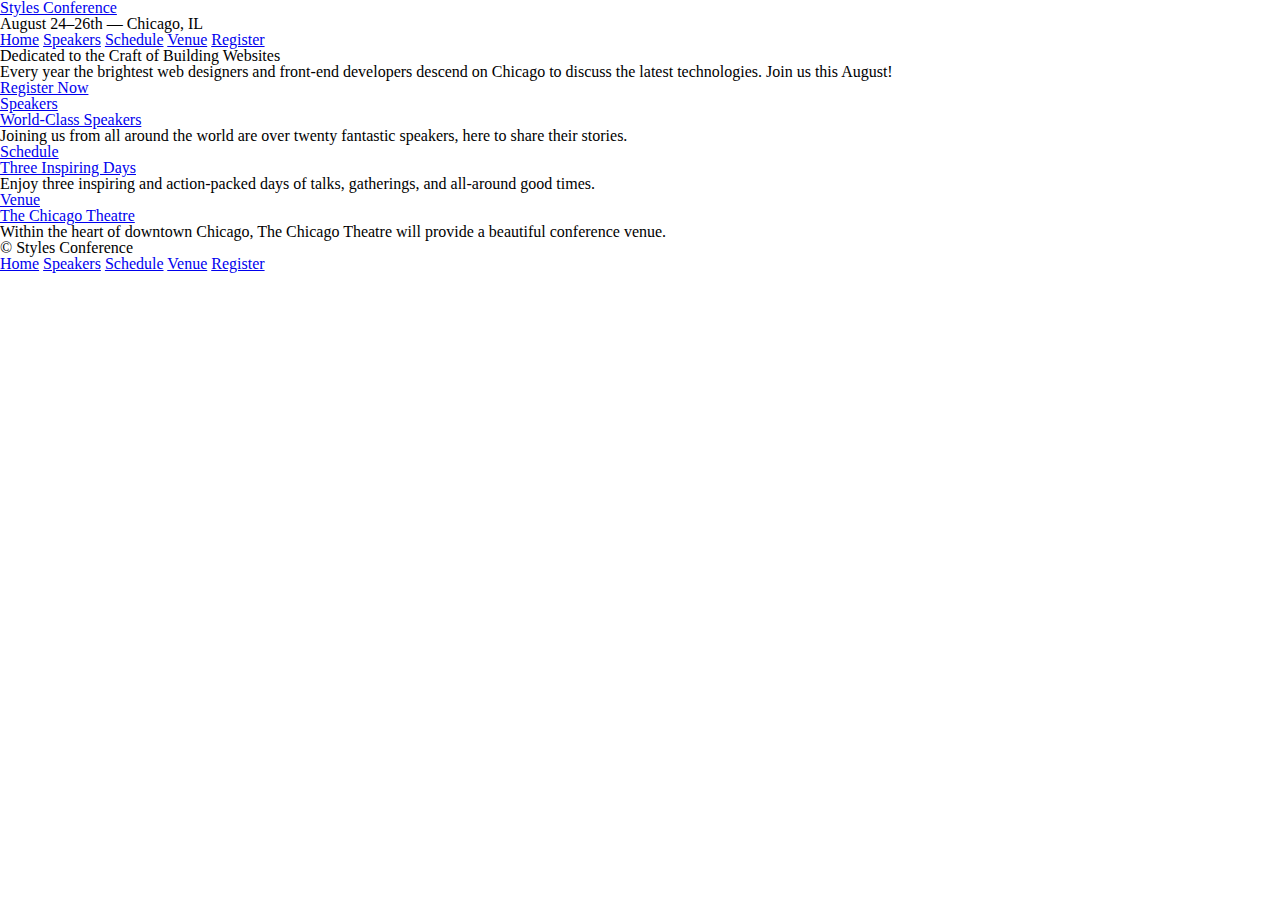
<file: ShayHoweProject/index.html>
<!DOCTYPE html>
<html lang="en">

  <head>
    <meta charset="utf-8">
    <title>Styles Conference</title>
    <link rel="stylesheet" href="assets/stylesheets/styles.css">
  </head>

  <body>

    <!-- Header -->

    <header>

      <h1>
        <a href="index.html">Styles Conference</a>
      </h1>

      <h3>August 24&ndash;26th &mdash; Chicago, IL</h3>

      <nav>
        <a href="index.html">Home</a>
        <a href="speakers.html">Speakers</a>
        <a href="schedule.html">Schedule</a>
        <a href="venue.html">Venue</a>
        <a href="register.html">Register</a>
      </nav>

    </header>

    <!-- Hero -->

    <section>

      <h2>Dedicated to the Craft of Building Websites</h2>

      <p>Every year the brightest web designers and front-end developers descend on Chicago to discuss the latest technologies. Join us this August!</p>

      <a href="register.html">Register Now</a>

    </section>

    <!-- Teasers -->

    <section>

      <section>
        <a href="speakers.html">
          <h5>Speakers</h5>
          <h3>World-Class Speakers</h3>
        </a>
        <p>Joining us from all around the world are over twenty fantastic speakers, here to share their stories.</p>
      </section>

      <section>
        <a href="schedule.html">
          <h5>Schedule</h5>
          <h3>Three Inspiring Days</h3>
        </a>
        <p>Enjoy three inspiring and action-packed days of talks, gatherings, and all-around good times.</p>
      </section>

      <section>
        <a href="venue.html">
          <h5>Venue</h5>
          <h3>The Chicago Theatre</h3>
        </a>
        <p>Within the heart of downtown Chicago, The Chicago Theatre will provide a beautiful conference venue.</p>
      </section>

    </section>

    <!-- Footer -->

    <footer>

      <small>&copy; Styles Conference</small>

      <nav>
        <a href="index.html">Home</a>
        <a href="speakers.html">Speakers</a>
        <a href="schedule.html">Schedule</a>
        <a href="venue.html">Venue</a>
        <a href="register.html">Register</a>
      </nav>

    </footer>

  </body>
</html>
</file>
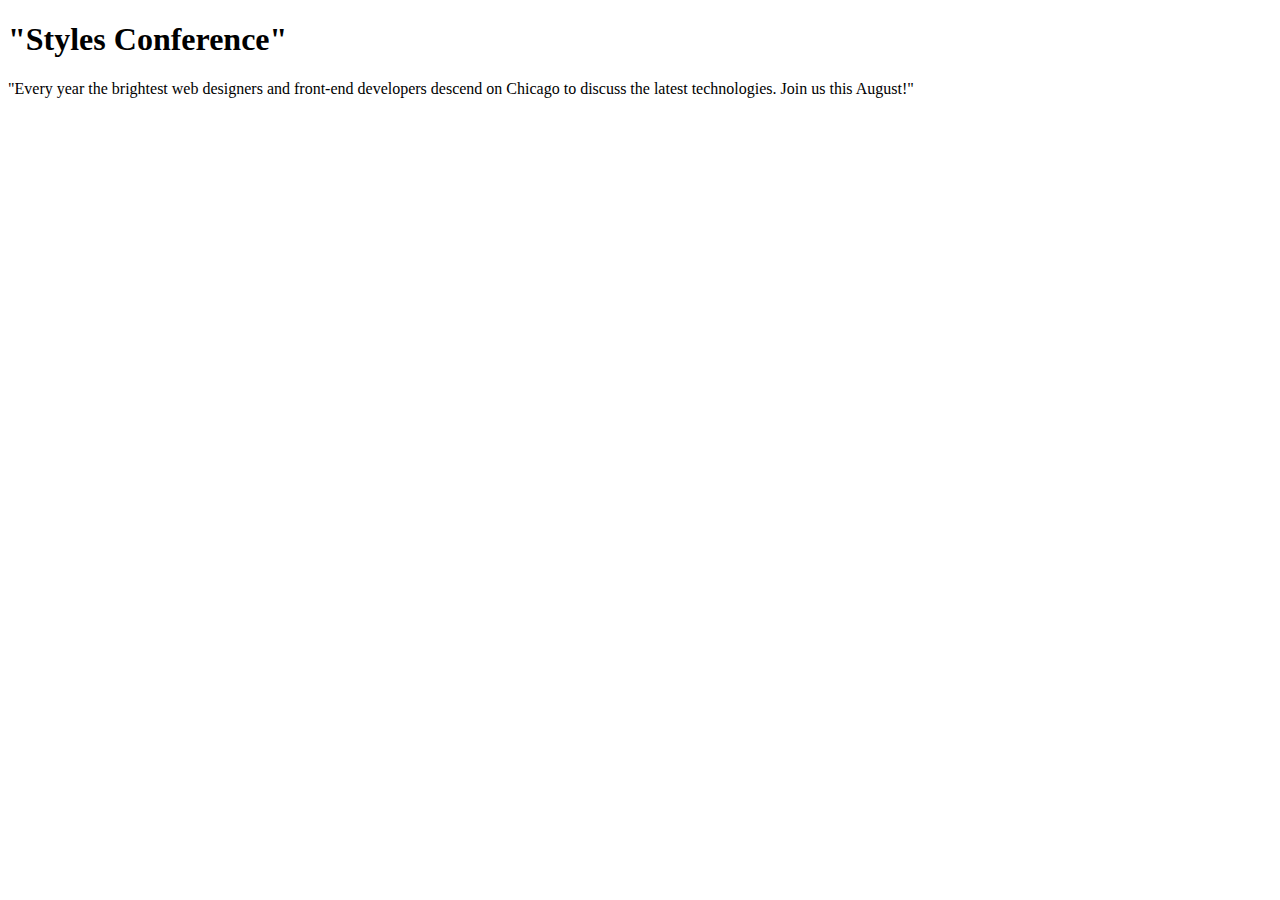
<file: ShayHoweWalkthrough/index.html>
<!DOCTYPE html>
<html lang="en">
  <head>
    <meta charset="utf-8">
    <title>Styles Conference Lesson</title>
  </head>
  <body>
    <h1>"Styles Conference"</h1>
    <p>"Every year the brightest web designers and front-end developers descend on Chicago to discuss the latest technologies. Join us this August!"</p>
  </body>
</html>
</file>
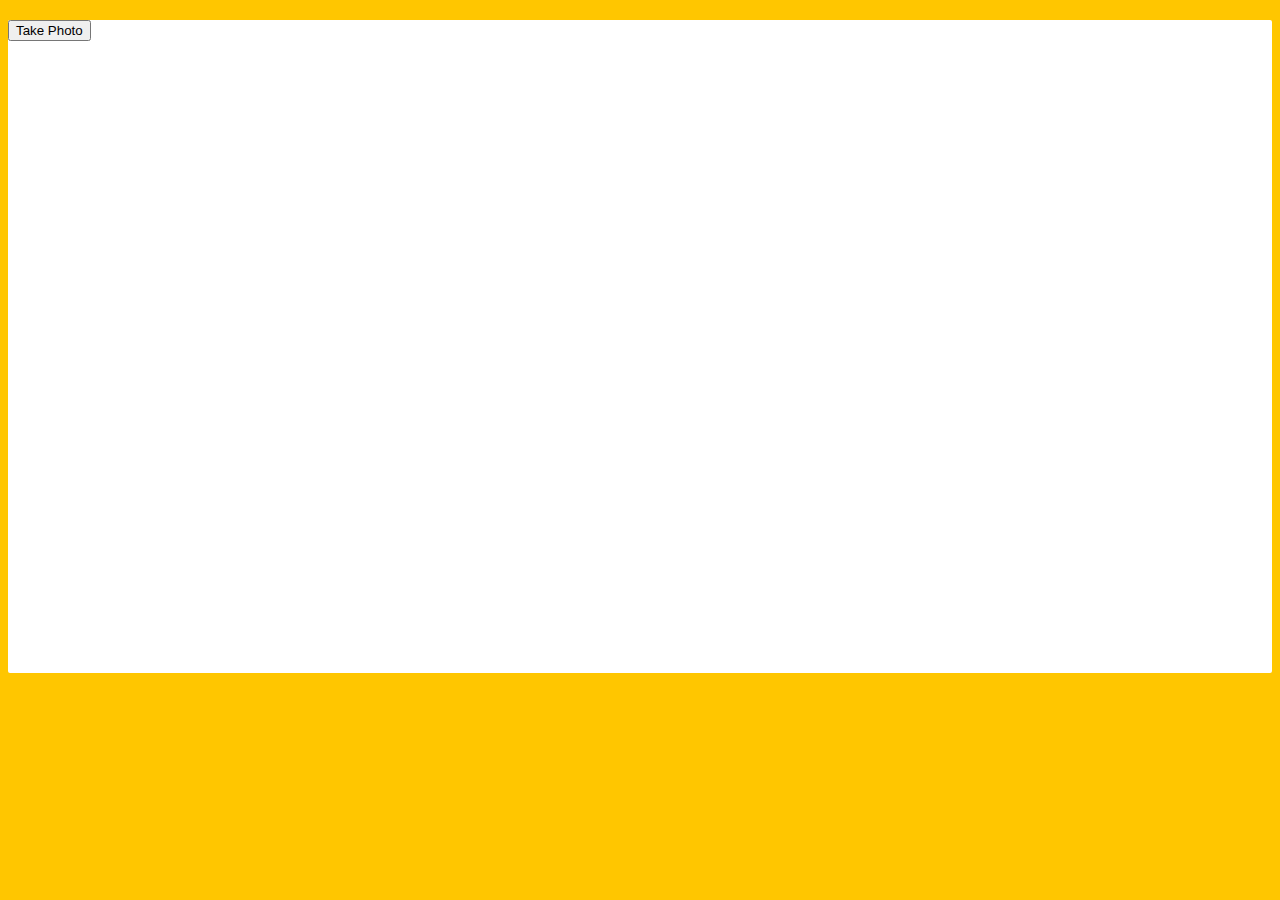
<file: JavaScript30-master/19 - Webcam Fun/index.html>
<!DOCTYPE html>
<html lang="en">
<head>
  <meta charset="UTF-8">
  <title>Get User Media Code Along!</title>
  <link rel="stylesheet" href="style.css">
</head>
<body>

  <div class="photobooth">
    <div class="controls">
      <button onClick="takePhoto()">Take Photo</button>
<!--       <div class="rgb">
        <label for="rmin">Red Min:</label>
        <input type="range" min=0 max=255 name="rmin">
        <label for="rmax">Red Max:</label>
        <input type="range" min=0 max=255 name="rmax">

        <br>

        <label for="gmin">Green Min:</label>
        <input type="range" min=0 max=255 name="gmin">
        <label for="gmax">Green Max:</label>
        <input type="range" min=0 max=255 name="gmax">

        <br>

        <label for="bmin">Blue Min:</label>
        <input type="range" min=0 max=255 name="bmin">
        <label for="bmax">Blue Max:</label>
        <input type="range" min=0 max=255 name="bmax">
      </div> -->
    </div>

    <canvas class="photo"></canvas>
    <video class="player"></video>
    <div class="strip"></div>
  </div>

  <audio class="snap" src="http://wesbos.com/demos/photobooth/snap.mp3" hidden></audio>

  <script src="scripts.js"></script>

</body>
</html>
</file>
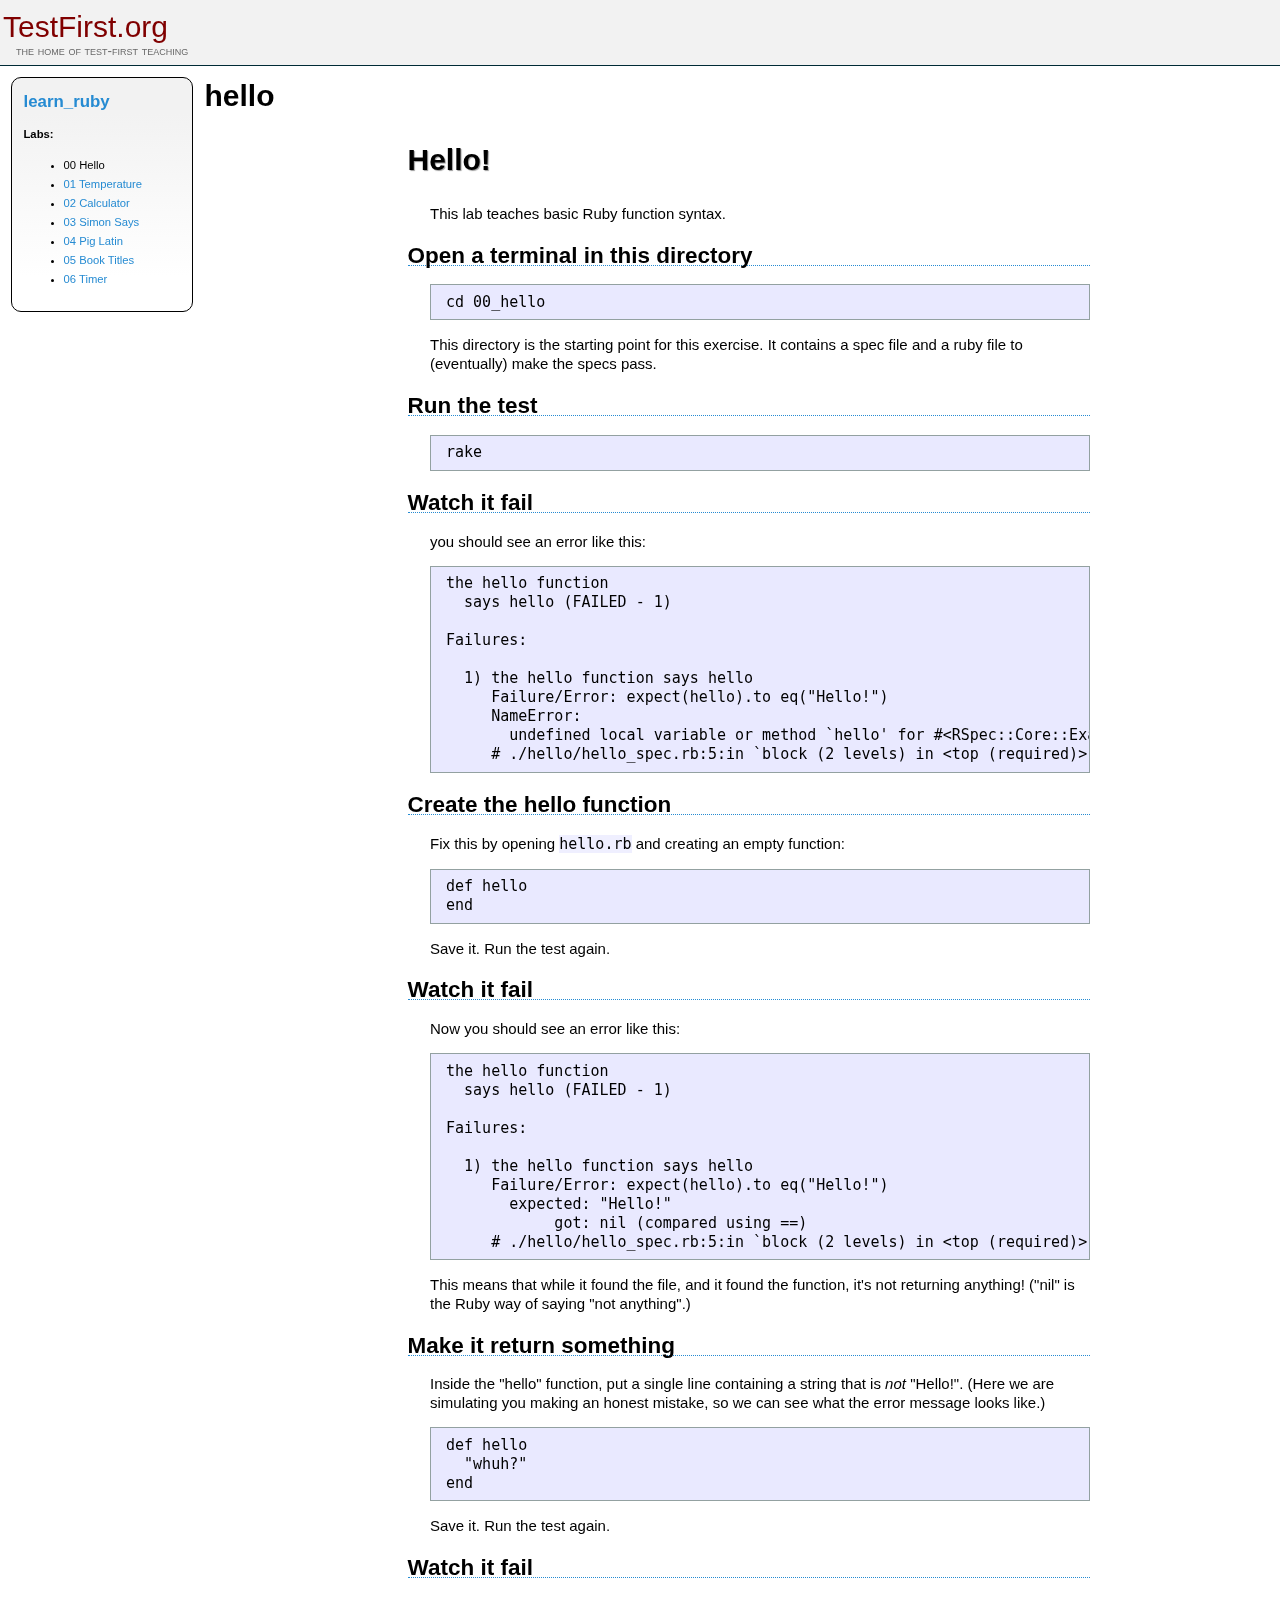
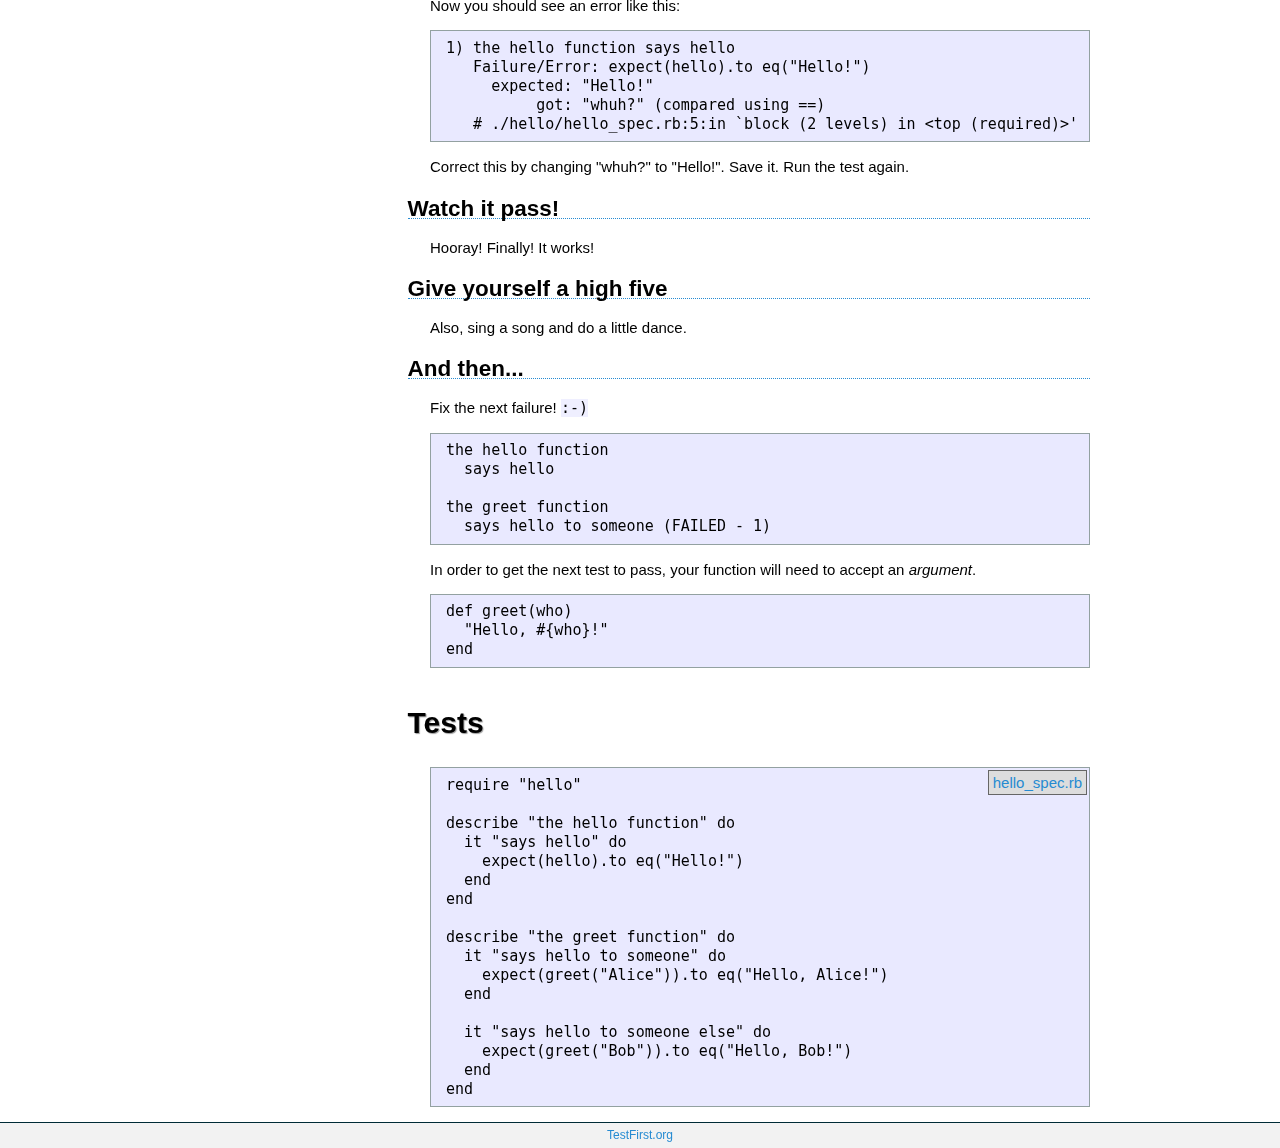
<file: Ruby/learn_ruby-master/learn_ruby-master/00_hello/index.html>
<html>
  <head>
    <title>Test-First Teaching: learn_ruby: hello</title>
    <link href="../assets/style.css" media="screen" rel="stylesheet" type="text/css" />
  </head>
  <body>
    <div class="header">
      <h1><a href="http://testfirst.org">TestFirst.org</a></h1>
      <h2>the home of test-first teaching</h2>
    </div>
    <div class="nav">
      <h2><a href="../index.html">learn_ruby</a></h2>
      <b>Labs:</b>
      <ul>
        <li>00 Hello</li>
        <li><a href="../01_temperature/index.html">01 Temperature</a></li>
        <li><a href="../02_calculator/index.html">02 Calculator</a></li>
        <li><a href="../03_simon_says/index.html">03 Simon Says</a></li>
        <li><a href="../04_pig_latin/index.html">04 Pig Latin</a></li>
        <li><a href="../05_book_titles/index.html">05 Book Titles</a></li>
        <li><a href="../06_timer/index.html">06 Timer</a></li>
      </ul>
    </div>
    <h1>hello</h1>
    <div class="content"><div class="rspec_file">  <div class="intro"><h1>Hello!</h1>

<p>This lab teaches basic Ruby function syntax.</p>

<h2>Open a terminal in this directory</h2>

<pre><code>cd 00_hello
</code></pre>

<p>This directory is the starting point for this exercise. It contains a spec file and a ruby file to (eventually) make the specs pass.</p>

<h2>Run the test</h2>

<pre><code>rake
</code></pre>

<h2>Watch it fail</h2>

<p>you should see an error like this:</p>

<pre><code>the hello function
  says hello (FAILED - 1)

Failures:

  1) the hello function says hello
     Failure/Error: expect(hello).to eq("Hello!")
     NameError:
       undefined local variable or method `hello' for #&lt;RSpec::Core::ExampleGroup::Nested_1:0x000001009b8808&gt;
     # ./hello/hello_spec.rb:5:in `block (2 levels) in &lt;top (required)&gt;'
</code></pre>

<h2>Create the hello function</h2>

<p>Fix this by opening <code>hello.rb</code> and creating an empty function:</p>

<pre><code>def hello
end
</code></pre>

<p>Save it. Run the test again.</p>

<h2>Watch it fail</h2>

<p>Now you should see an error like this:</p>

<pre><code>the hello function
  says hello (FAILED - 1)

Failures:

  1) the hello function says hello
     Failure/Error: expect(hello).to eq("Hello!")
       expected: "Hello!"
            got: nil (compared using ==)
     # ./hello/hello_spec.rb:5:in `block (2 levels) in &lt;top (required)&gt;'
</code></pre>

<p>This means that while it found the file, and it found the function, it's not returning anything! ("nil" is the Ruby way of saying "not anything".)</p>

<h2>Make it return something</h2>

<p>Inside the "hello" function, put a single line containing a string that is <em>not</em> "Hello!". (Here we are simulating you making an honest mistake, so we can see what the error message looks like.)</p>

<pre><code>def hello
  "whuh?"
end
</code></pre>

<p>Save it. Run the test again.</p>

<h2>Watch it fail</h2>

<p>Now you should see an error like this:</p>

<pre><code>1) the hello function says hello
   Failure/Error: expect(hello).to eq("Hello!")
     expected: "Hello!"
          got: "whuh?" (compared using ==)
   # ./hello/hello_spec.rb:5:in `block (2 levels) in &lt;top (required)&gt;'
</code></pre>

<p>Correct this by changing "whuh?" to "Hello!". Save it. Run the test again.</p>

<h2>Watch it pass!</h2>

<p>Hooray! Finally! It works!</p>

<h2>Give yourself a high five</h2>

<p>Also, sing a song and do a little dance.</p>

<h2>And then...</h2>

<p>Fix the next failure! <code>:-)</code></p>

<pre><code>the hello function
  says hello

the greet function
  says hello to someone (FAILED - 1)
</code></pre>

<p>In order to get the next test to pass, your function will need to accept an <em>argument</em>.</p>

<pre><code>def greet(who)
  "Hello, #{who}!"
end
</code></pre>
</div>
  <div class="tests">
    <h1>Tests</h1>
<a class="raw_file" href="hello_spec.rb">hello_spec.rb</a>
    <pre>require &quot;hello&quot;

describe &quot;the hello function&quot; do
  it &quot;says hello&quot; do
    expect(hello).to eq(&quot;Hello!&quot;)
  end
end

describe &quot;the greet function&quot; do
  it &quot;says hello to someone&quot; do
    expect(greet(&quot;Alice&quot;)).to eq(&quot;Hello, Alice!&quot;)
  end

  it &quot;says hello to someone else&quot; do
    expect(greet(&quot;Bob&quot;)).to eq(&quot;Hello, Bob!&quot;)
  end
end</pre>
  </div>
</div>
</div>
    <div class="footer"><a href="http://testfirst.org">TestFirst.org</a></div>
  </body>
</html>
</file>
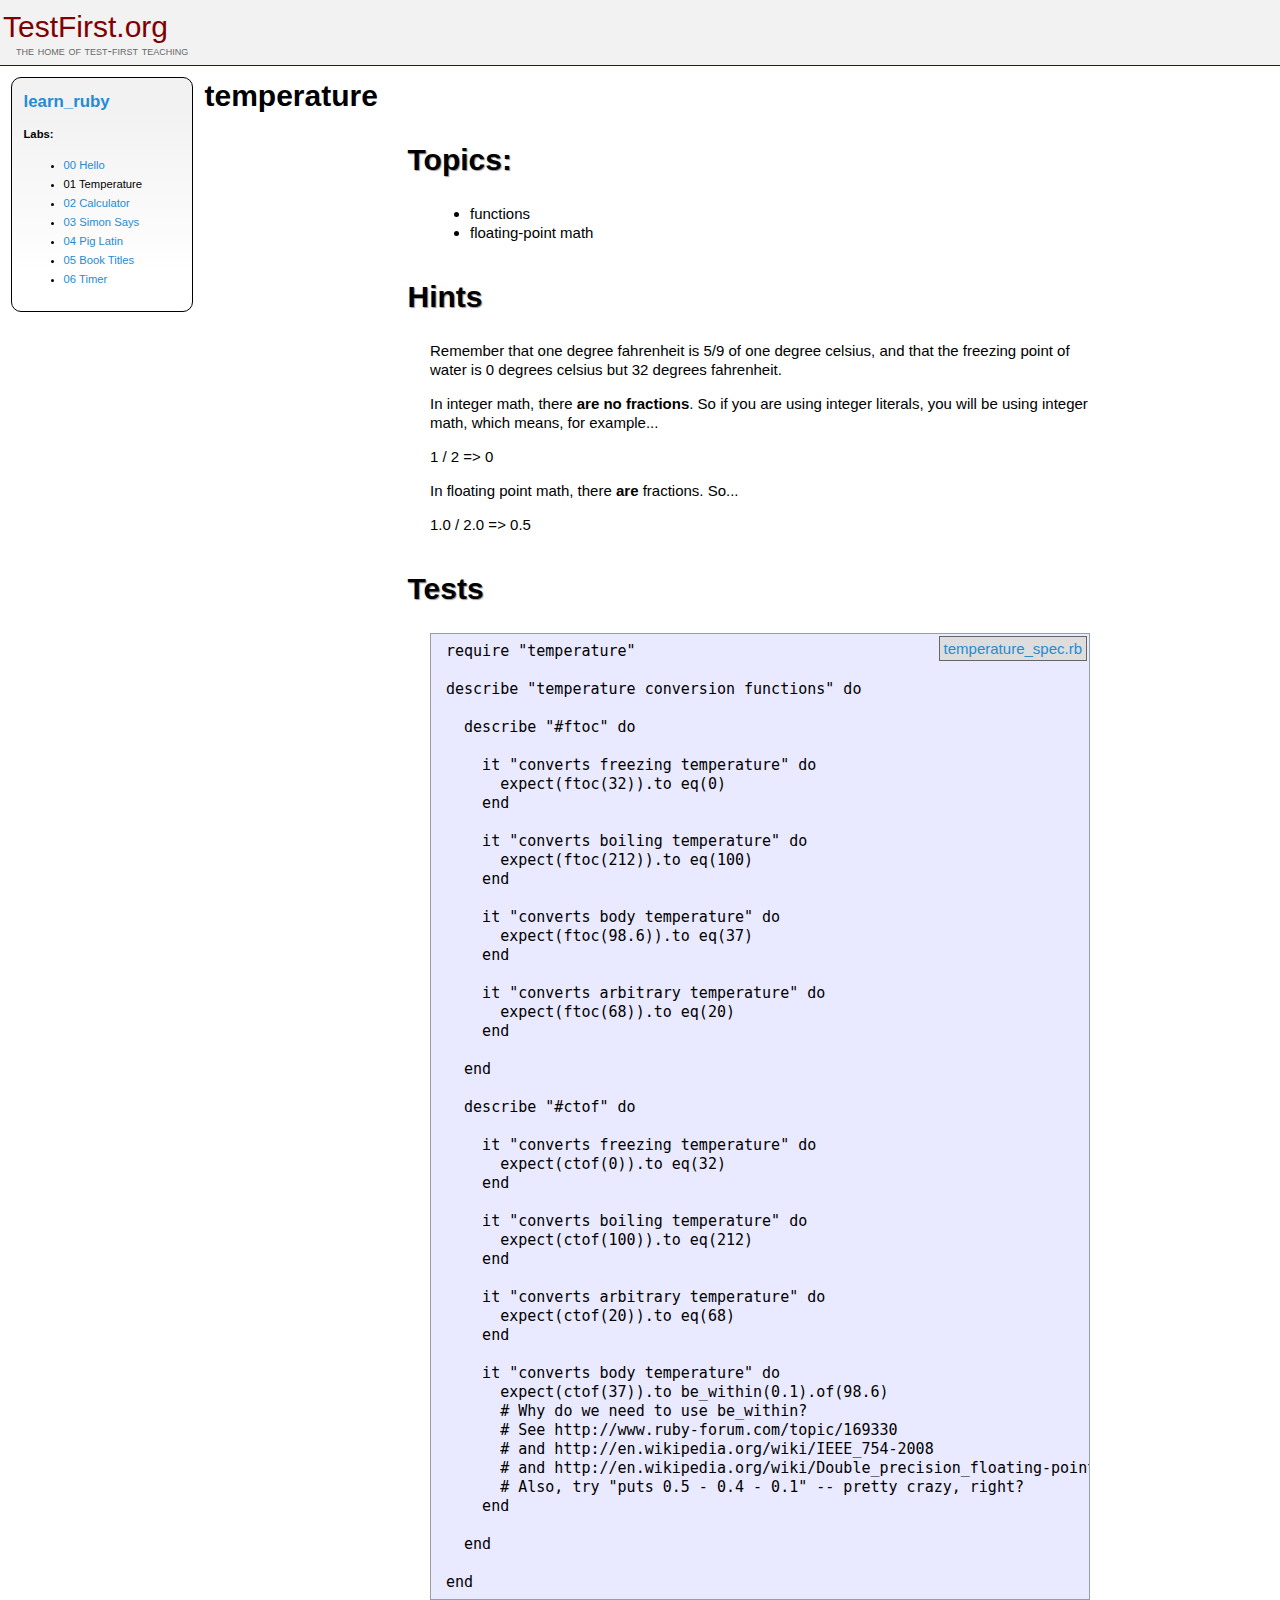
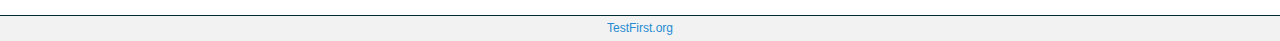
<file: Ruby/learn_ruby-master/learn_ruby-master/01_temperature/index.html>
<html>
  <head>
    <title>Test-First Teaching: learn_ruby: temperature</title>
    <link href="../assets/style.css" media="screen" rel="stylesheet" type="text/css" />
  </head>
  <body>
    <div class="header">
      <h1><a href="http://testfirst.org">TestFirst.org</a></h1>
      <h2>the home of test-first teaching</h2>
    </div>
    <div class="nav">
      <h2><a href="../index.html">learn_ruby</a></h2>
      <b>Labs:</b>
      <ul>
        <li><a href="../00_hello/index.html">00 Hello</a></li>
        <li>01 Temperature</li>
        <li><a href="../02_calculator/index.html">02 Calculator</a></li>
        <li><a href="../03_simon_says/index.html">03 Simon Says</a></li>
        <li><a href="../04_pig_latin/index.html">04 Pig Latin</a></li>
        <li><a href="../05_book_titles/index.html">05 Book Titles</a></li>
        <li><a href="../06_timer/index.html">06 Timer</a></li>
      </ul>
    </div>
    <h1>temperature</h1>
    <div class="content"><div class="rspec_file">  <div class="intro"><h1>Topics:</h1>

<ul>
<li>functions</li>
<li>floating-point math</li>
</ul>


<h1>Hints</h1>

<p>Remember that one degree fahrenheit is 5/9 of one degree celsius, and that the freezing point of water is 0 degrees celsius but 32 degrees fahrenheit.</p>

<p>In integer math, there <strong>are no fractions</strong>. So if you are using integer literals, you will be using integer math, which means, for example...</p>

<p>   1 / 2 => 0</p>

<p>In floating point math, there <strong>are</strong> fractions. So...</p>

<p>   1.0 / 2.0 => 0.5</p>
</div>
  <div class="tests">
    <h1>Tests</h1>
<a class="raw_file" href="temperature_spec.rb">temperature_spec.rb</a>
    <pre>
require &quot;temperature&quot;

describe &quot;temperature conversion functions&quot; do

  describe &quot;#ftoc&quot; do

    it &quot;converts freezing temperature&quot; do
      expect(ftoc(32)).to eq(0)
    end

    it &quot;converts boiling temperature&quot; do
      expect(ftoc(212)).to eq(100)
    end

    it &quot;converts body temperature&quot; do
      expect(ftoc(98.6)).to eq(37)
    end

    it &quot;converts arbitrary temperature&quot; do
      expect(ftoc(68)).to eq(20)
    end

  end

  describe &quot;#ctof&quot; do

    it &quot;converts freezing temperature&quot; do
      expect(ctof(0)).to eq(32)
    end

    it &quot;converts boiling temperature&quot; do
      expect(ctof(100)).to eq(212)
    end

    it &quot;converts arbitrary temperature&quot; do
      expect(ctof(20)).to eq(68)
    end

    it &quot;converts body temperature&quot; do
      expect(ctof(37)).to be_within(0.1).of(98.6)
      # Why do we need to use be_within?
      # See http://www.ruby-forum.com/topic/169330
      # and http://en.wikipedia.org/wiki/IEEE_754-2008
      # and http://en.wikipedia.org/wiki/Double_precision_floating-point_format
      # Also, try &quot;puts 0.5 - 0.4 - 0.1&quot; -- pretty crazy, right?
    end

  end

end</pre>
  </div>
</div>
</div>
    <div class="footer"><a href="http://testfirst.org">TestFirst.org</a></div>
  </body>
</html>
</file>
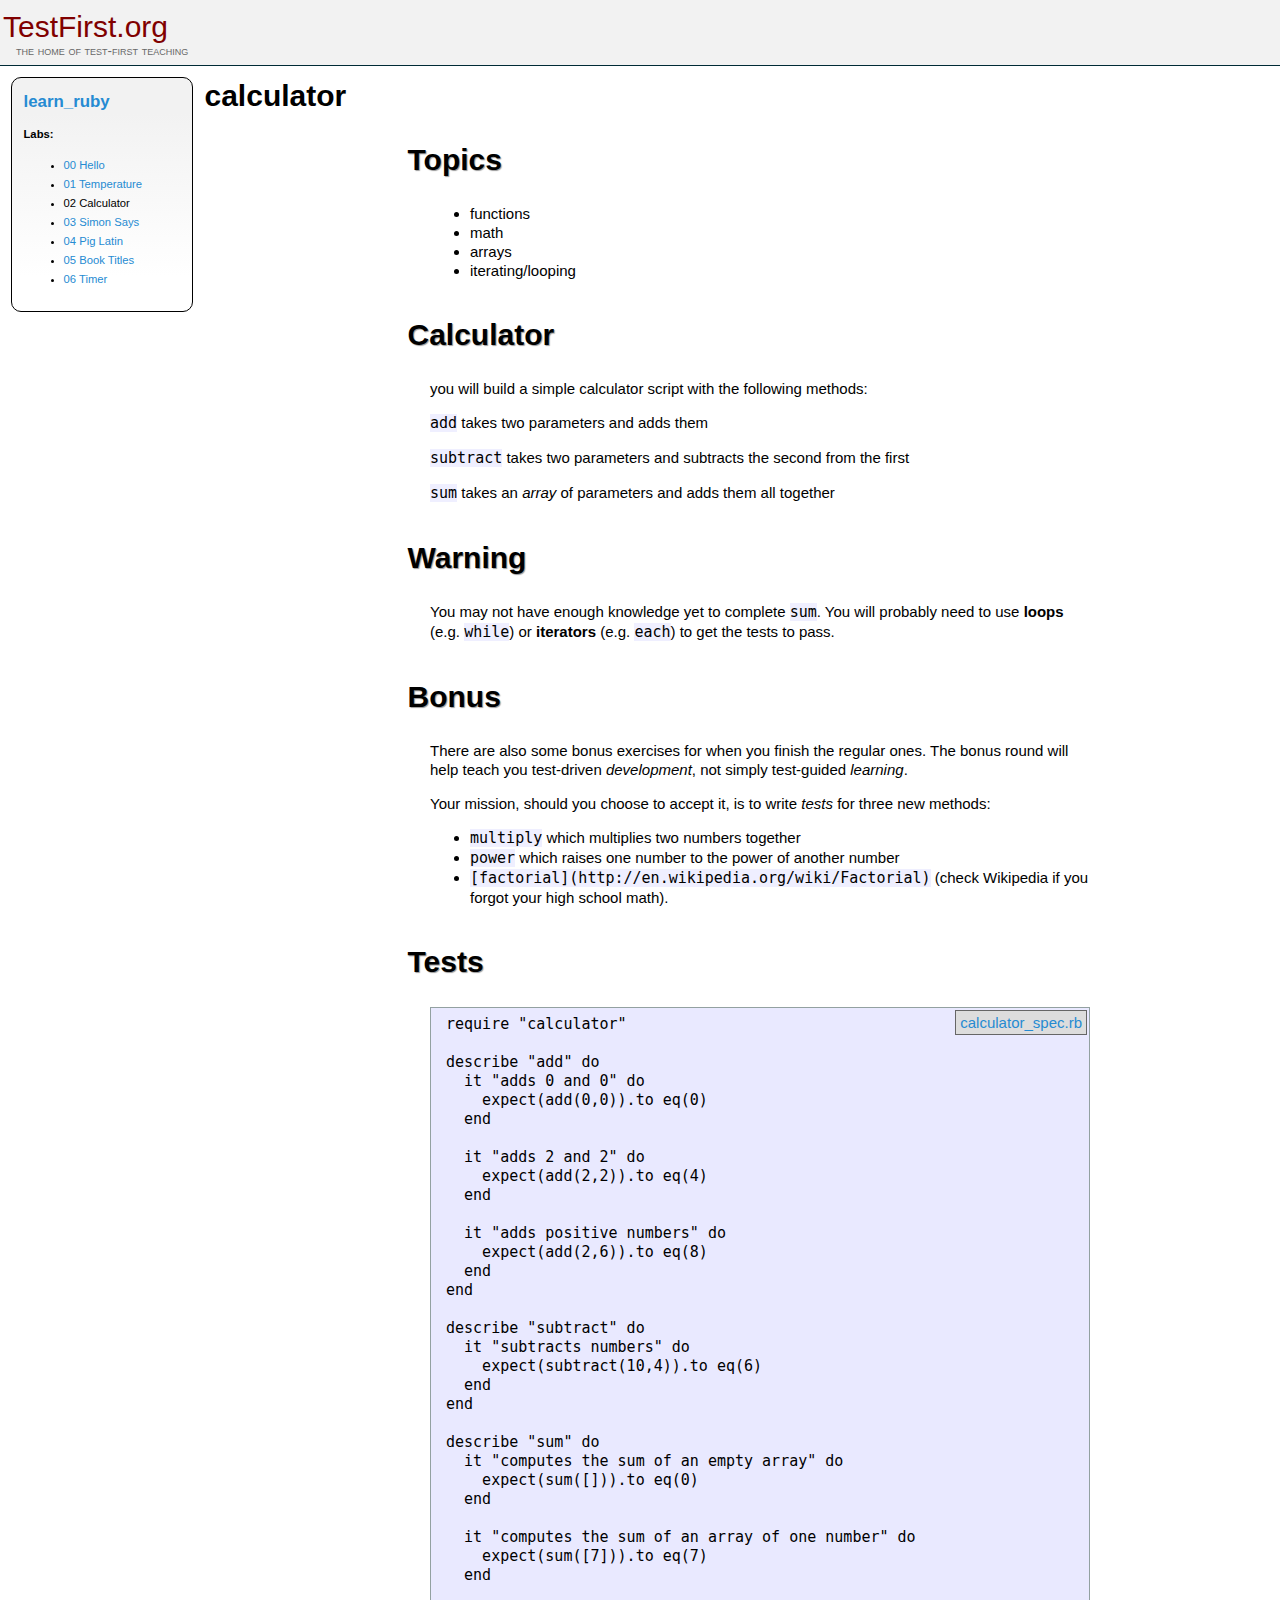
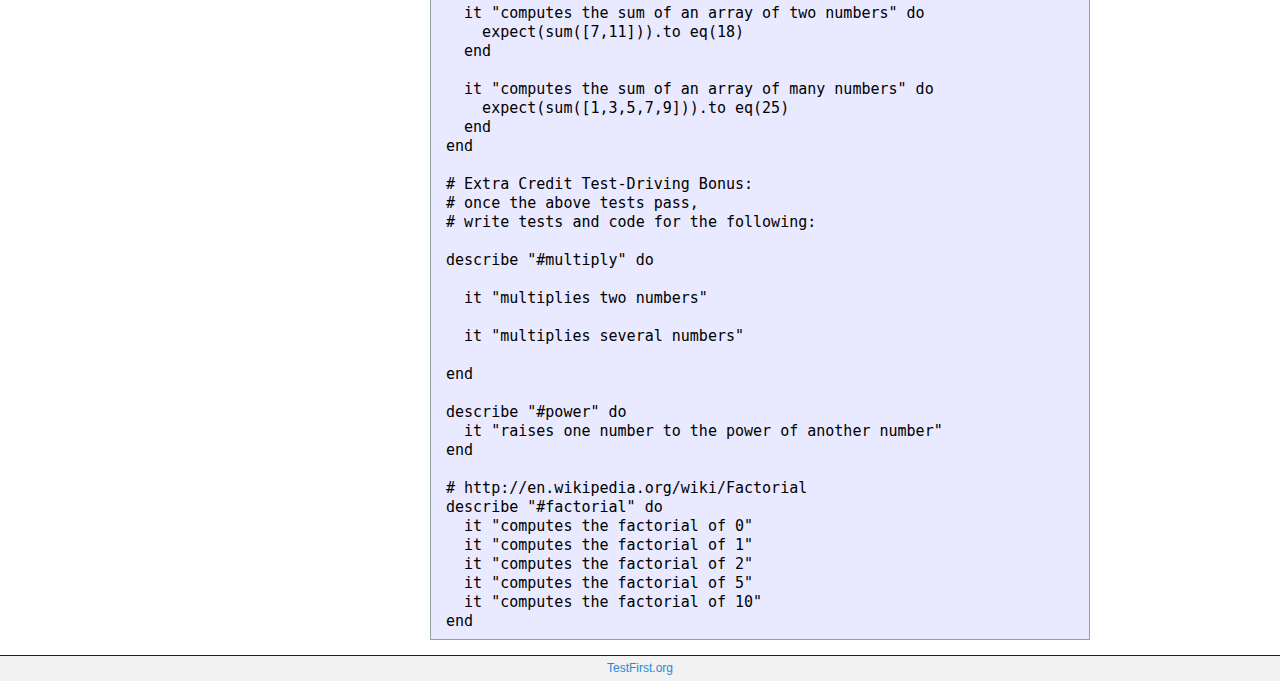
<file: Ruby/learn_ruby-master/learn_ruby-master/02_calculator/index.html>
<html>
  <head>
    <title>Test-First Teaching: learn_ruby: calculator</title>
    <link href="../assets/style.css" media="screen" rel="stylesheet" type="text/css" />
  </head>
  <body>
    <div class="header">
      <h1><a href="http://testfirst.org">TestFirst.org</a></h1>
      <h2>the home of test-first teaching</h2>
    </div>
    <div class="nav">
      <h2><a href="../index.html">learn_ruby</a></h2>
      <b>Labs:</b>
      <ul>
        <li><a href="../00_hello/index.html">00 Hello</a></li>
        <li><a href="../01_temperature/index.html">01 Temperature</a></li>
        <li>02 Calculator</li>
        <li><a href="../03_simon_says/index.html">03 Simon Says</a></li>
        <li><a href="../04_pig_latin/index.html">04 Pig Latin</a></li>
        <li><a href="../05_book_titles/index.html">05 Book Titles</a></li>
        <li><a href="../06_timer/index.html">06 Timer</a></li>
      </ul>
    </div>
    <h1>calculator</h1>
    <div class="content"><div class="rspec_file">  <div class="intro"><h1>Topics</h1>

<ul>
<li>functions</li>
<li>math</li>
<li>arrays</li>
<li>iterating/looping</li>
</ul>


<h1>Calculator</h1>

<p>you will build a simple calculator script with the following methods:</p>

<p><code>add</code> takes two parameters and adds them</p>

<p><code>subtract</code> takes two parameters and subtracts the second from the first</p>

<p><code>sum</code> takes an <em>array</em> of parameters and adds them all together</p>

<h1>Warning</h1>

<p>You may not have enough knowledge yet to complete <code>sum</code>. You will probably
need to use <strong>loops</strong> (e.g. <code>while</code>) or <strong>iterators</strong> (e.g. <code>each</code>) to
get the tests to pass.</p>

<h1>Bonus</h1>

<p>There are also some bonus exercises for when you finish the regular ones. The bonus round will help teach you test-driven <em>development</em>, not simply test-guided <em>learning</em>.</p>

<p>Your mission, should you choose to accept it, is to write <em>tests</em> for three new methods:</p>

<ul>
<li><code>multiply</code> which multiplies two numbers together</li>
<li><code>power</code> which raises one number to the power of another number</li>
<li><code>[factorial](http://en.wikipedia.org/wiki/Factorial)</code> (check Wikipedia if you forgot your high school math).</li>
</ul>

</div>
  <div class="tests">
    <h1>Tests</h1>
<a class="raw_file" href="calculator_spec.rb">calculator_spec.rb</a>
    <pre>
require &quot;calculator&quot;

describe &quot;add&quot; do
  it &quot;adds 0 and 0&quot; do
    expect(add(0,0)).to eq(0)
  end

  it &quot;adds 2 and 2&quot; do
    expect(add(2,2)).to eq(4)
  end

  it &quot;adds positive numbers&quot; do
    expect(add(2,6)).to eq(8)
  end
end

describe &quot;subtract&quot; do
  it &quot;subtracts numbers&quot; do
    expect(subtract(10,4)).to eq(6)
  end
end

describe &quot;sum&quot; do
  it &quot;computes the sum of an empty array&quot; do
    expect(sum([])).to eq(0)
  end

  it &quot;computes the sum of an array of one number&quot; do
    expect(sum([7])).to eq(7)
  end

  it &quot;computes the sum of an array of two numbers&quot; do
    expect(sum([7,11])).to eq(18)
  end

  it &quot;computes the sum of an array of many numbers&quot; do
    expect(sum([1,3,5,7,9])).to eq(25)
  end
end

# Extra Credit Test-Driving Bonus:
# once the above tests pass,
# write tests and code for the following:

describe &quot;#multiply&quot; do

  it &quot;multiplies two numbers&quot;

  it &quot;multiplies several numbers&quot;

end

describe &quot;#power&quot; do
  it &quot;raises one number to the power of another number&quot;
end

# http://en.wikipedia.org/wiki/Factorial
describe &quot;#factorial&quot; do
  it &quot;computes the factorial of 0&quot;
  it &quot;computes the factorial of 1&quot;
  it &quot;computes the factorial of 2&quot;
  it &quot;computes the factorial of 5&quot;
  it &quot;computes the factorial of 10&quot;
end</pre>
  </div>
</div>
</div>
    <div class="footer"><a href="http://testfirst.org">TestFirst.org</a></div>
  </body>
</html>
</file>
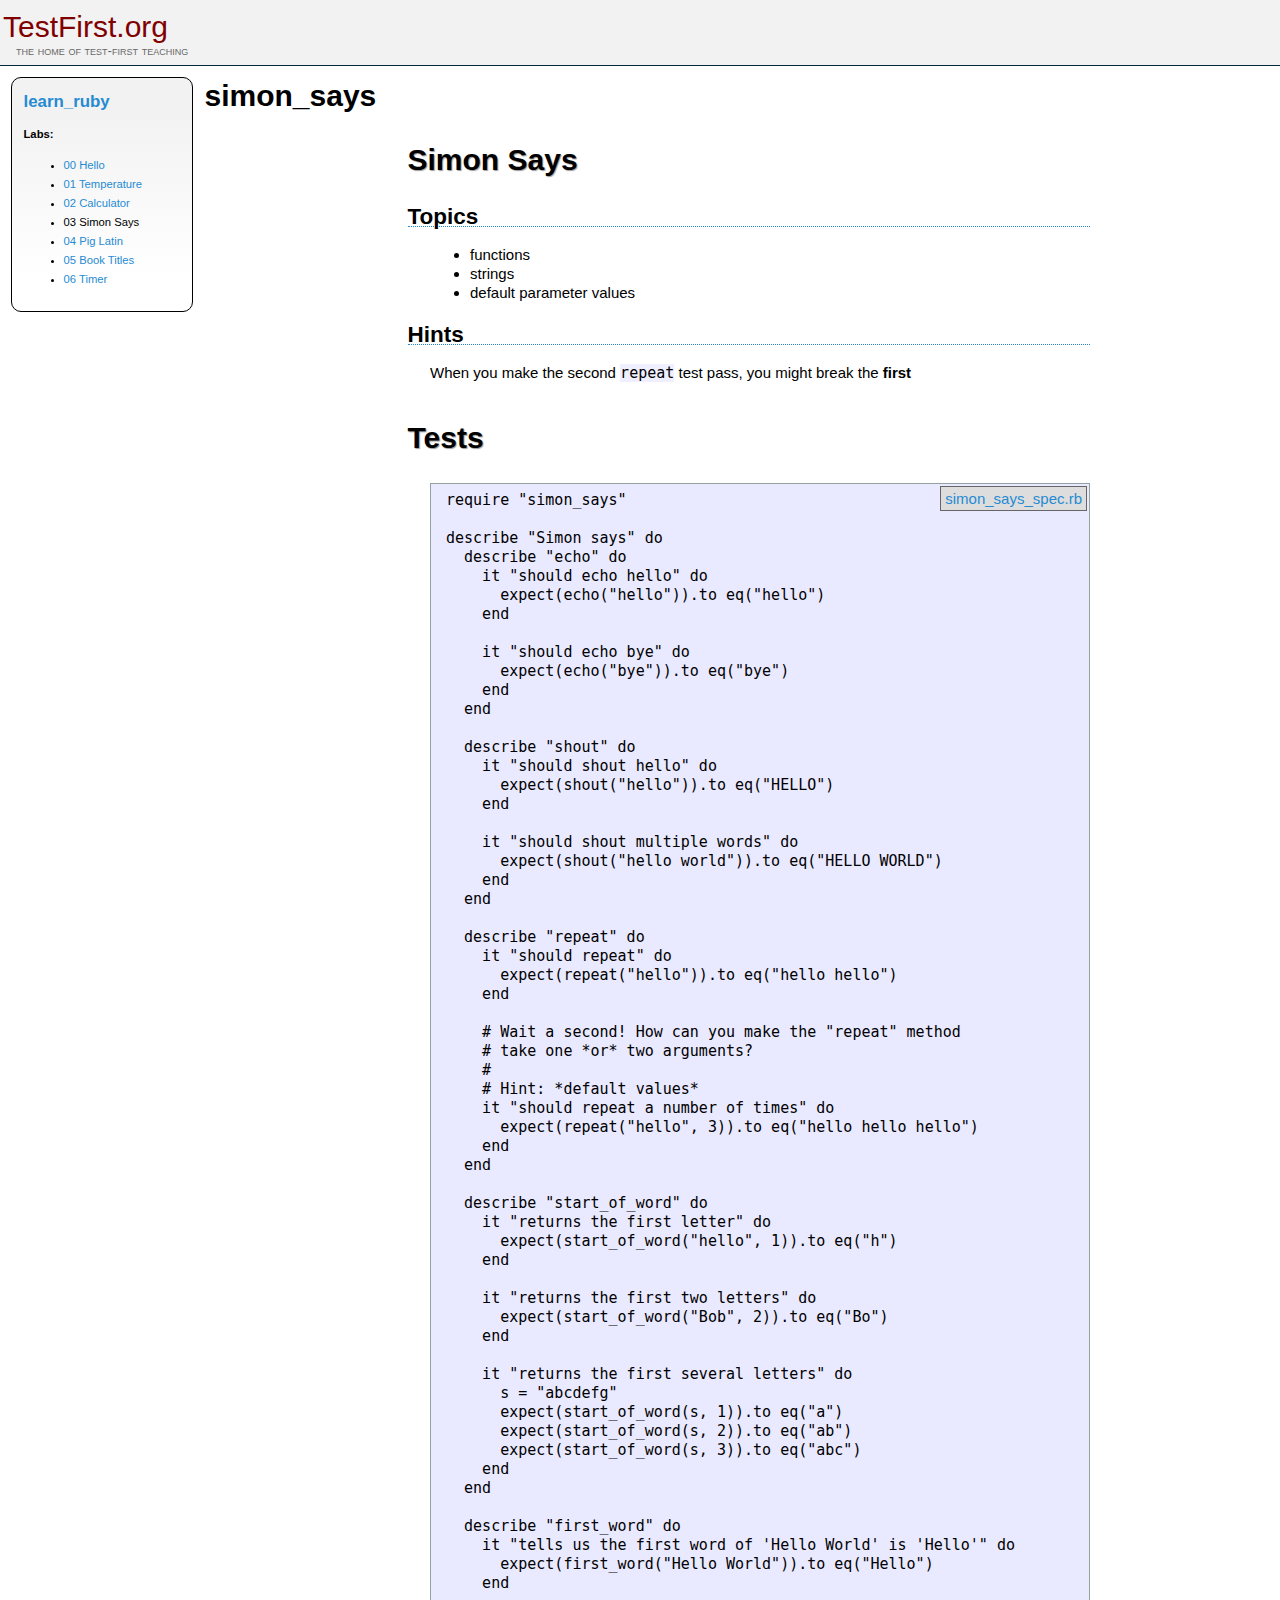
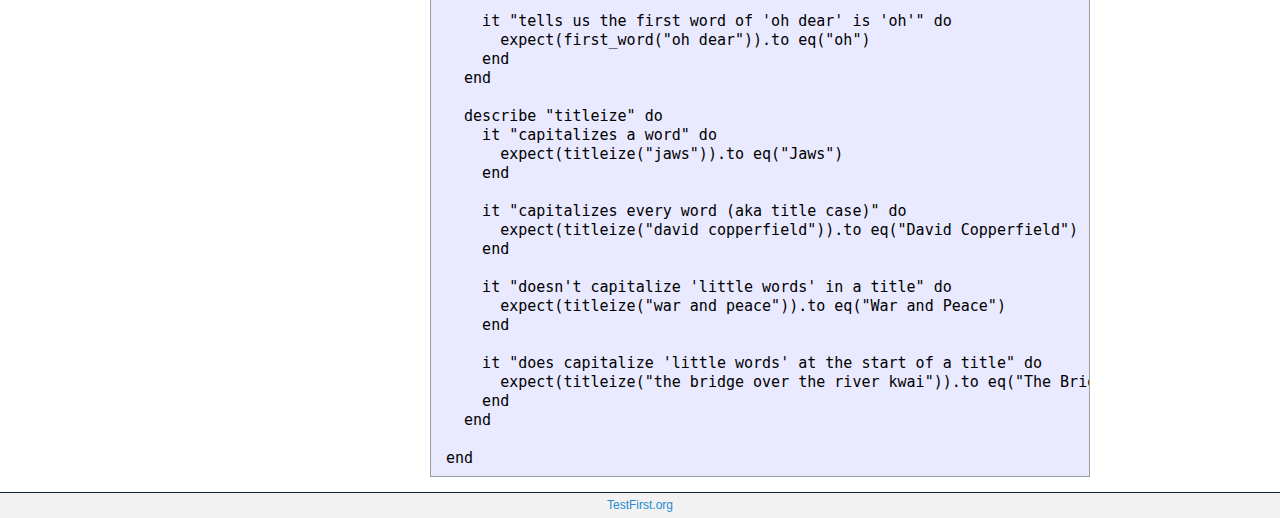
<file: Ruby/learn_ruby-master/learn_ruby-master/03_simon_says/index.html>
<html>
  <head>
    <title>Test-First Teaching: learn_ruby: simon_says</title>
    <link href="../assets/style.css" media="screen" rel="stylesheet" type="text/css" />
  </head>
  <body>
    <div class="header">
      <h1><a href="http://testfirst.org">TestFirst.org</a></h1>
      <h2>the home of test-first teaching</h2>
    </div>
    <div class="nav">
      <h2><a href="../index.html">learn_ruby</a></h2>
      <b>Labs:</b>
      <ul>
        <li><a href="../00_hello/index.html">00 Hello</a></li>
        <li><a href="../01_temperature/index.html">01 Temperature</a></li>
        <li><a href="../02_calculator/index.html">02 Calculator</a></li>
        <li>03 Simon Says</li>
        <li><a href="../04_pig_latin/index.html">04 Pig Latin</a></li>
        <li><a href="../05_book_titles/index.html">05 Book Titles</a></li>
        <li><a href="../06_timer/index.html">06 Timer</a></li>
      </ul>
    </div>
    <h1>simon_says</h1>
    <div class="content"><div class="rspec_file">  <div class="intro"><h1>Simon Says</h1>

<h2>Topics</h2>

<ul>
<li>functions</li>
<li>strings</li>
<li>default parameter values</li>
</ul>


<h2>Hints</h2>

<p>When you make the second <code>repeat</code> test pass, you might break the <strong>first</strong></p>
</div>
  <div class="tests">
    <h1>Tests</h1>
<a class="raw_file" href="simon_says_spec.rb">simon_says_spec.rb</a>
    <pre>
require &quot;simon_says&quot;

describe &quot;Simon says&quot; do
  describe &quot;echo&quot; do
    it &quot;should echo hello&quot; do
      expect(echo(&quot;hello&quot;)).to eq(&quot;hello&quot;)
    end

    it &quot;should echo bye&quot; do
      expect(echo(&quot;bye&quot;)).to eq(&quot;bye&quot;)
    end
  end

  describe &quot;shout&quot; do
    it &quot;should shout hello&quot; do
      expect(shout(&quot;hello&quot;)).to eq(&quot;HELLO&quot;)
    end

    it &quot;should shout multiple words&quot; do
      expect(shout(&quot;hello world&quot;)).to eq(&quot;HELLO WORLD&quot;)
    end
  end

  describe &quot;repeat&quot; do
    it &quot;should repeat&quot; do
      expect(repeat(&quot;hello&quot;)).to eq(&quot;hello hello&quot;)
    end

    # Wait a second! How can you make the &quot;repeat&quot; method
    # take one *or* two arguments?
    #
    # Hint: *default values*
    it &quot;should repeat a number of times&quot; do
      expect(repeat(&quot;hello&quot;, 3)).to eq(&quot;hello hello hello&quot;)
    end
  end

  describe &quot;start_of_word&quot; do
    it &quot;returns the first letter&quot; do
      expect(start_of_word(&quot;hello&quot;, 1)).to eq(&quot;h&quot;)
    end

    it &quot;returns the first two letters&quot; do
      expect(start_of_word(&quot;Bob&quot;, 2)).to eq(&quot;Bo&quot;)
    end

    it &quot;returns the first several letters&quot; do
      s = &quot;abcdefg&quot;
      expect(start_of_word(s, 1)).to eq(&quot;a&quot;)
      expect(start_of_word(s, 2)).to eq(&quot;ab&quot;)
      expect(start_of_word(s, 3)).to eq(&quot;abc&quot;)
    end
  end

  describe &quot;first_word&quot; do
    it &quot;tells us the first word of 'Hello World' is 'Hello'&quot; do
      expect(first_word(&quot;Hello World&quot;)).to eq(&quot;Hello&quot;)
    end

    it &quot;tells us the first word of 'oh dear' is 'oh'&quot; do
      expect(first_word(&quot;oh dear&quot;)).to eq(&quot;oh&quot;)
    end
  end

  describe &quot;titleize&quot; do
    it &quot;capitalizes a word&quot; do
      expect(titleize(&quot;jaws&quot;)).to eq(&quot;Jaws&quot;)
    end

    it &quot;capitalizes every word (aka title case)&quot; do
      expect(titleize(&quot;david copperfield&quot;)).to eq(&quot;David Copperfield&quot;)
    end

    it &quot;doesn't capitalize 'little words' in a title&quot; do
      expect(titleize(&quot;war and peace&quot;)).to eq(&quot;War and Peace&quot;)
    end

    it &quot;does capitalize 'little words' at the start of a title&quot; do
      expect(titleize(&quot;the bridge over the river kwai&quot;)).to eq(&quot;The Bridge over the River Kwai&quot;)
    end
  end

end</pre>
  </div>
</div>
</div>
    <div class="footer"><a href="http://testfirst.org">TestFirst.org</a></div>
  </body>
</html>
</file>
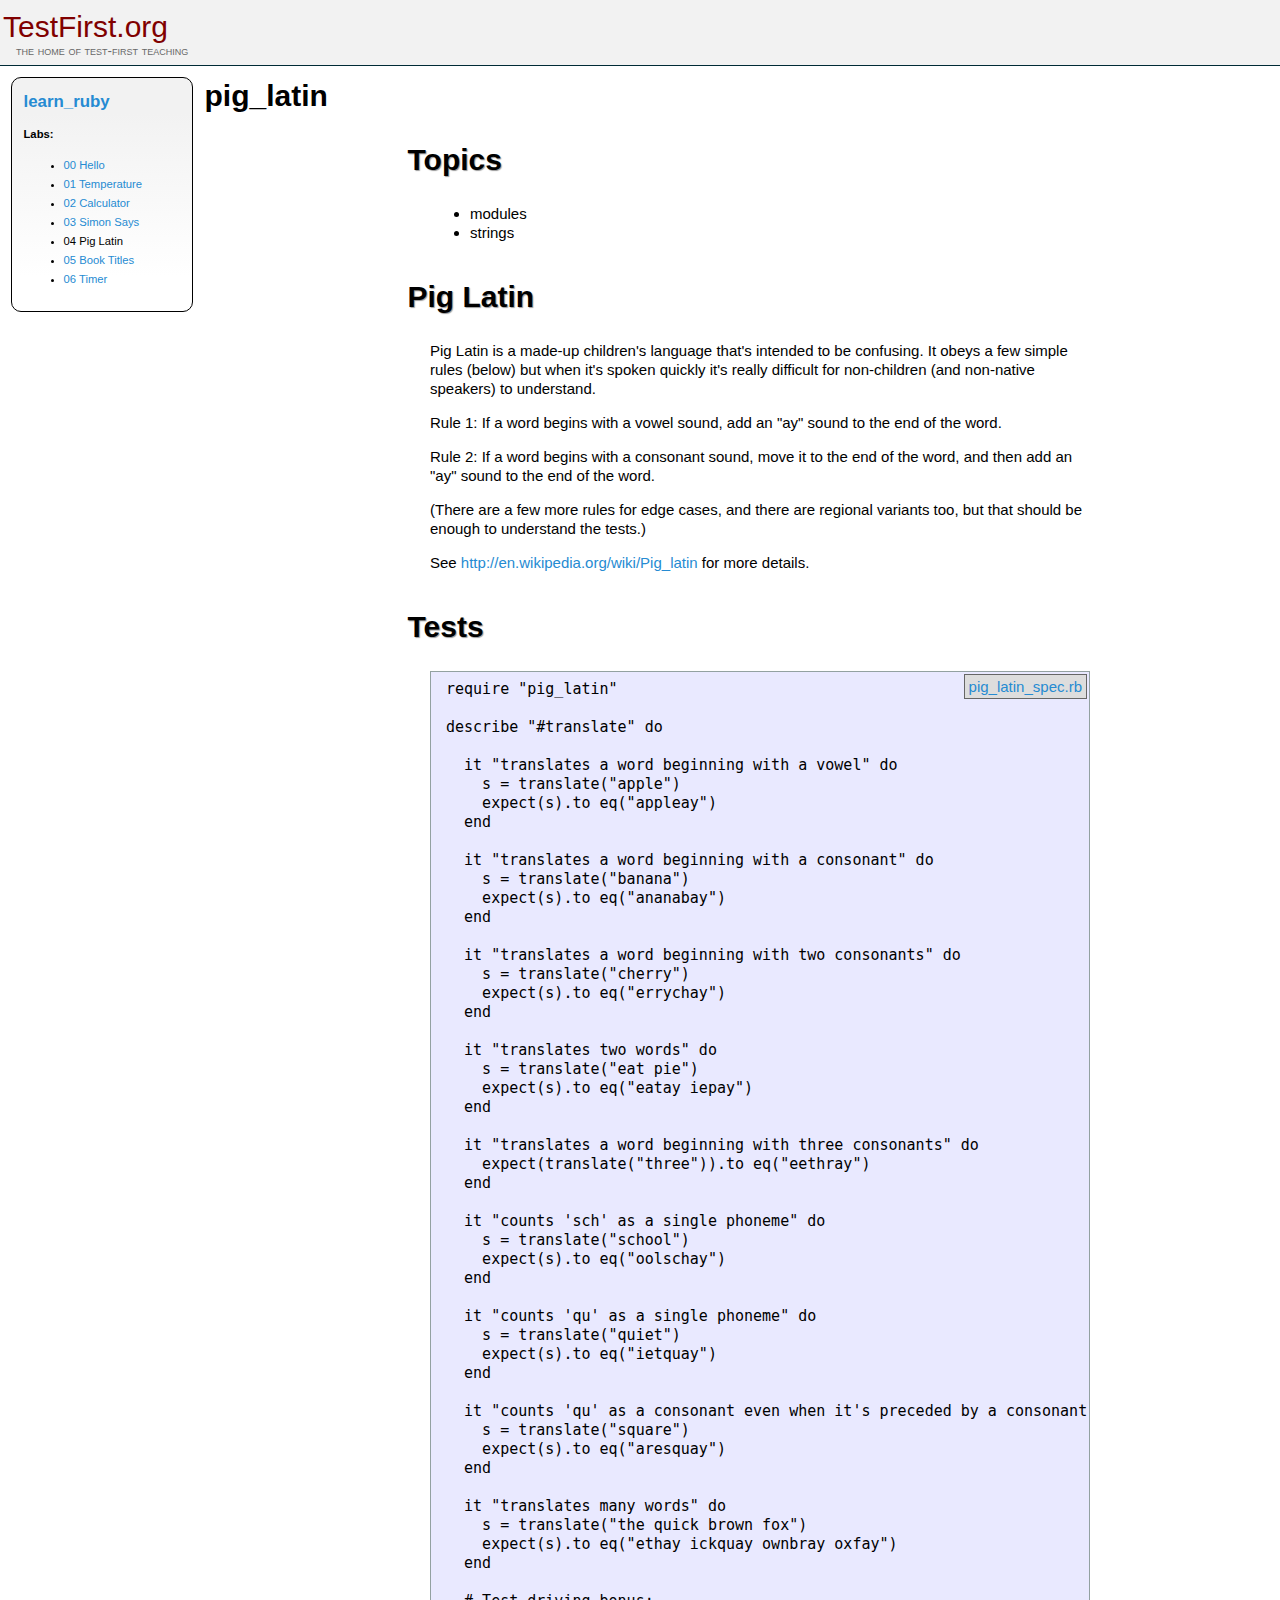
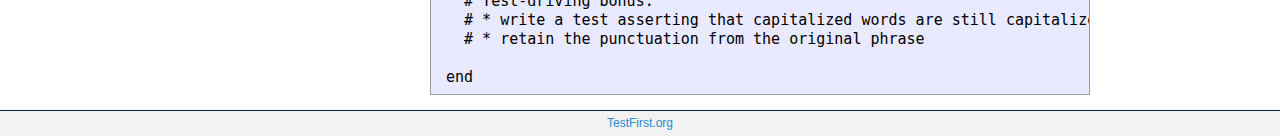
<file: Ruby/learn_ruby-master/learn_ruby-master/04_pig_latin/index.html>
<html>
  <head>
    <title>Test-First Teaching: learn_ruby: pig_latin</title>
    <link href="../assets/style.css" media="screen" rel="stylesheet" type="text/css" />
  </head>
  <body>
    <div class="header">
      <h1><a href="http://testfirst.org">TestFirst.org</a></h1>
      <h2>the home of test-first teaching</h2>
    </div>
    <div class="nav">
      <h2><a href="../index.html">learn_ruby</a></h2>
      <b>Labs:</b>
      <ul>
        <li><a href="../00_hello/index.html">00 Hello</a></li>
        <li><a href="../01_temperature/index.html">01 Temperature</a></li>
        <li><a href="../02_calculator/index.html">02 Calculator</a></li>
        <li><a href="../03_simon_says/index.html">03 Simon Says</a></li>
        <li>04 Pig Latin</li>
        <li><a href="../05_book_titles/index.html">05 Book Titles</a></li>
        <li><a href="../06_timer/index.html">06 Timer</a></li>
      </ul>
    </div>
    <h1>pig_latin</h1>
    <div class="content"><div class="rspec_file">  <div class="intro"><h1>Topics</h1>

<ul>
<li>modules</li>
<li>strings</li>
</ul>


<h1>Pig Latin</h1>

<p>Pig Latin is a made-up children's language that's intended to be confusing. It obeys a few simple rules (below) but when it's spoken quickly it's really difficult for non-children (and non-native speakers) to understand.</p>

<p>Rule 1: If a word begins with a vowel sound, add an "ay" sound to the end of the word.</p>

<p>Rule 2: If a word begins with a consonant sound, move it to the end of the word, and then add an "ay" sound to the end of the word.</p>

<p>(There are a few more rules for edge cases, and there are regional variants too, but that should be enough to understand the tests.)</p>

<p>See <a href="http://en.wikipedia.org/wiki/Pig_latin">http://en.wikipedia.org/wiki/Pig_latin</a> for more details.</p>
</div>
  <div class="tests">
    <h1>Tests</h1>
<a class="raw_file" href="pig_latin_spec.rb">pig_latin_spec.rb</a>
    <pre>
require &quot;pig_latin&quot;

describe &quot;#translate&quot; do

  it &quot;translates a word beginning with a vowel&quot; do
    s = translate(&quot;apple&quot;)
    expect(s).to eq(&quot;appleay&quot;)
  end

  it &quot;translates a word beginning with a consonant&quot; do
    s = translate(&quot;banana&quot;)
    expect(s).to eq(&quot;ananabay&quot;)
  end

  it &quot;translates a word beginning with two consonants&quot; do
    s = translate(&quot;cherry&quot;)
    expect(s).to eq(&quot;errychay&quot;)
  end

  it &quot;translates two words&quot; do
    s = translate(&quot;eat pie&quot;)
    expect(s).to eq(&quot;eatay iepay&quot;)
  end

  it &quot;translates a word beginning with three consonants&quot; do
    expect(translate(&quot;three&quot;)).to eq(&quot;eethray&quot;)
  end

  it &quot;counts 'sch' as a single phoneme&quot; do
    s = translate(&quot;school&quot;)
    expect(s).to eq(&quot;oolschay&quot;)
  end

  it &quot;counts 'qu' as a single phoneme&quot; do
    s = translate(&quot;quiet&quot;)
    expect(s).to eq(&quot;ietquay&quot;)
  end

  it &quot;counts 'qu' as a consonant even when it's preceded by a consonant&quot; do
    s = translate(&quot;square&quot;)
    expect(s).to eq(&quot;aresquay&quot;)
  end

  it &quot;translates many words&quot; do
    s = translate(&quot;the quick brown fox&quot;)
    expect(s).to eq(&quot;ethay ickquay ownbray oxfay&quot;)
  end

  # Test-driving bonus:
  # * write a test asserting that capitalized words are still capitalized (but with a different initial capital letter, of course)
  # * retain the punctuation from the original phrase

end</pre>
  </div>
</div>
</div>
    <div class="footer"><a href="http://testfirst.org">TestFirst.org</a></div>
  </body>
</html>
</file>
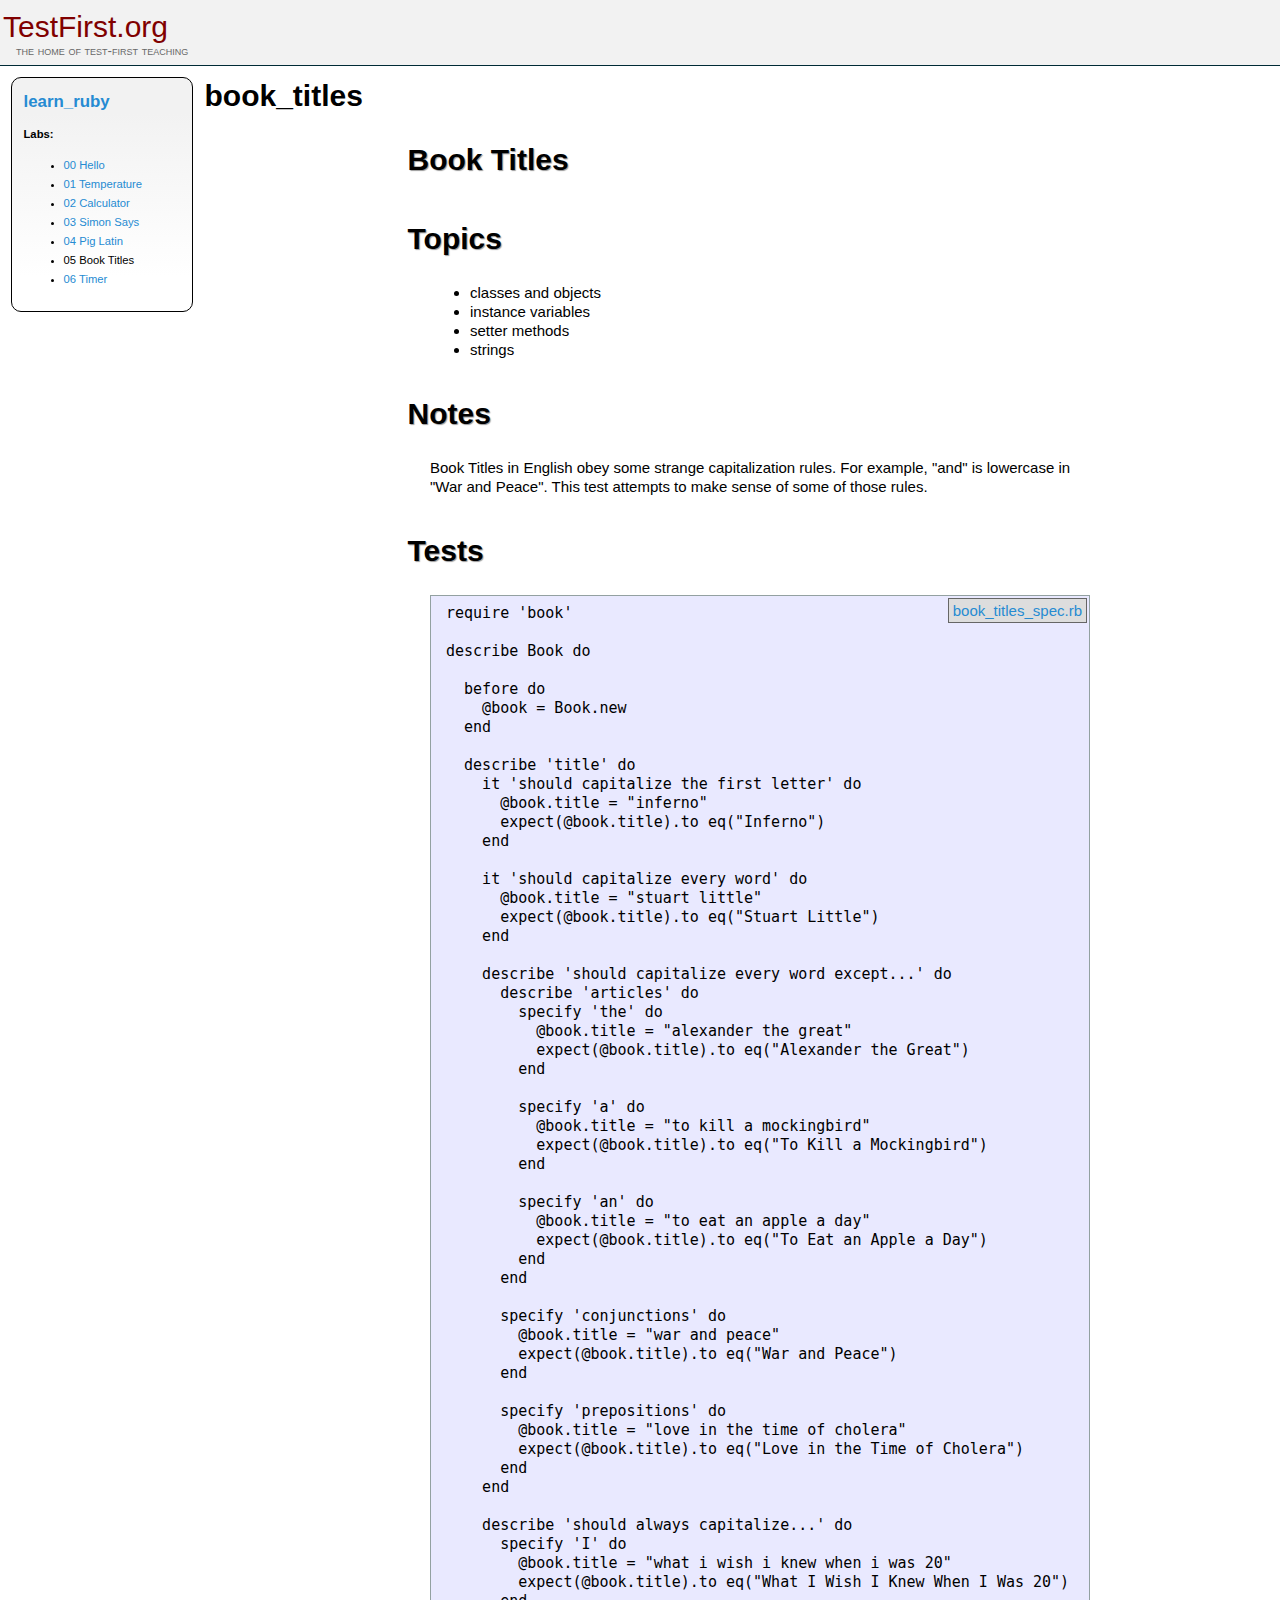
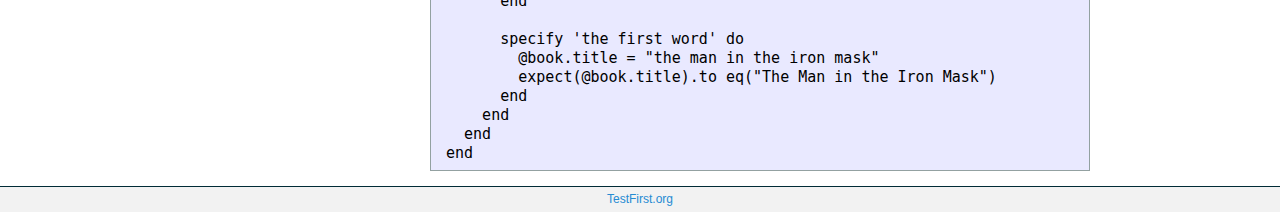
<file: Ruby/learn_ruby-master/learn_ruby-master/05_book_titles/index.html>
<html>
  <head>
    <title>Test-First Teaching: learn_ruby: book_titles</title>
    <link href="../assets/style.css" media="screen" rel="stylesheet" type="text/css" />
  </head>
  <body>
    <div class="header">
      <h1><a href="http://testfirst.org">TestFirst.org</a></h1>
      <h2>the home of test-first teaching</h2>
    </div>
    <div class="nav">
      <h2><a href="../index.html">learn_ruby</a></h2>
      <b>Labs:</b>
      <ul>
        <li><a href="../00_hello/index.html">00 Hello</a></li>
        <li><a href="../01_temperature/index.html">01 Temperature</a></li>
        <li><a href="../02_calculator/index.html">02 Calculator</a></li>
        <li><a href="../03_simon_says/index.html">03 Simon Says</a></li>
        <li><a href="../04_pig_latin/index.html">04 Pig Latin</a></li>
        <li>05 Book Titles</li>
        <li><a href="../06_timer/index.html">06 Timer</a></li>
      </ul>
    </div>
    <h1>book_titles</h1>
    <div class="content"><div class="rspec_file">  <div class="intro"><h1>Book Titles</h1>

<h1>Topics</h1>

<ul>
<li>classes and objects</li>
<li>instance variables</li>
<li>setter methods</li>
<li>strings</li>
</ul>


<h1>Notes</h1>

<p>Book Titles in English obey some strange capitalization rules. For example, "and" is lowercase in "War and Peace". This test attempts to make sense of some of those rules.</p>
</div>
  <div class="tests">
    <h1>Tests</h1>
<a class="raw_file" href="book_titles_spec.rb">book_titles_spec.rb</a>
    <pre>
require 'book'

describe Book do

  before do
    @book = Book.new
  end

  describe 'title' do
    it 'should capitalize the first letter' do
      @book.title = &quot;inferno&quot;
      expect(@book.title).to eq(&quot;Inferno&quot;)
    end

    it 'should capitalize every word' do
      @book.title = &quot;stuart little&quot;
      expect(@book.title).to eq(&quot;Stuart Little&quot;)
    end

    describe 'should capitalize every word except...' do
      describe 'articles' do
        specify 'the' do
          @book.title = &quot;alexander the great&quot;
          expect(@book.title).to eq(&quot;Alexander the Great&quot;)
        end

        specify 'a' do
          @book.title = &quot;to kill a mockingbird&quot;
          expect(@book.title).to eq(&quot;To Kill a Mockingbird&quot;)
        end

        specify 'an' do
          @book.title = &quot;to eat an apple a day&quot;
          expect(@book.title).to eq(&quot;To Eat an Apple a Day&quot;)
        end
      end

      specify 'conjunctions' do
        @book.title = &quot;war and peace&quot;
        expect(@book.title).to eq(&quot;War and Peace&quot;)
      end

      specify 'prepositions' do
        @book.title = &quot;love in the time of cholera&quot;
        expect(@book.title).to eq(&quot;Love in the Time of Cholera&quot;)
      end
    end

    describe 'should always capitalize...' do
      specify 'I' do
        @book.title = &quot;what i wish i knew when i was 20&quot;
        expect(@book.title).to eq(&quot;What I Wish I Knew When I Was 20&quot;)
      end

      specify 'the first word' do
        @book.title = &quot;the man in the iron mask&quot;
        expect(@book.title).to eq(&quot;The Man in the Iron Mask&quot;)
      end
    end
  end
end</pre>
  </div>
</div>
</div>
    <div class="footer"><a href="http://testfirst.org">TestFirst.org</a></div>
  </body>
</html>
</file>
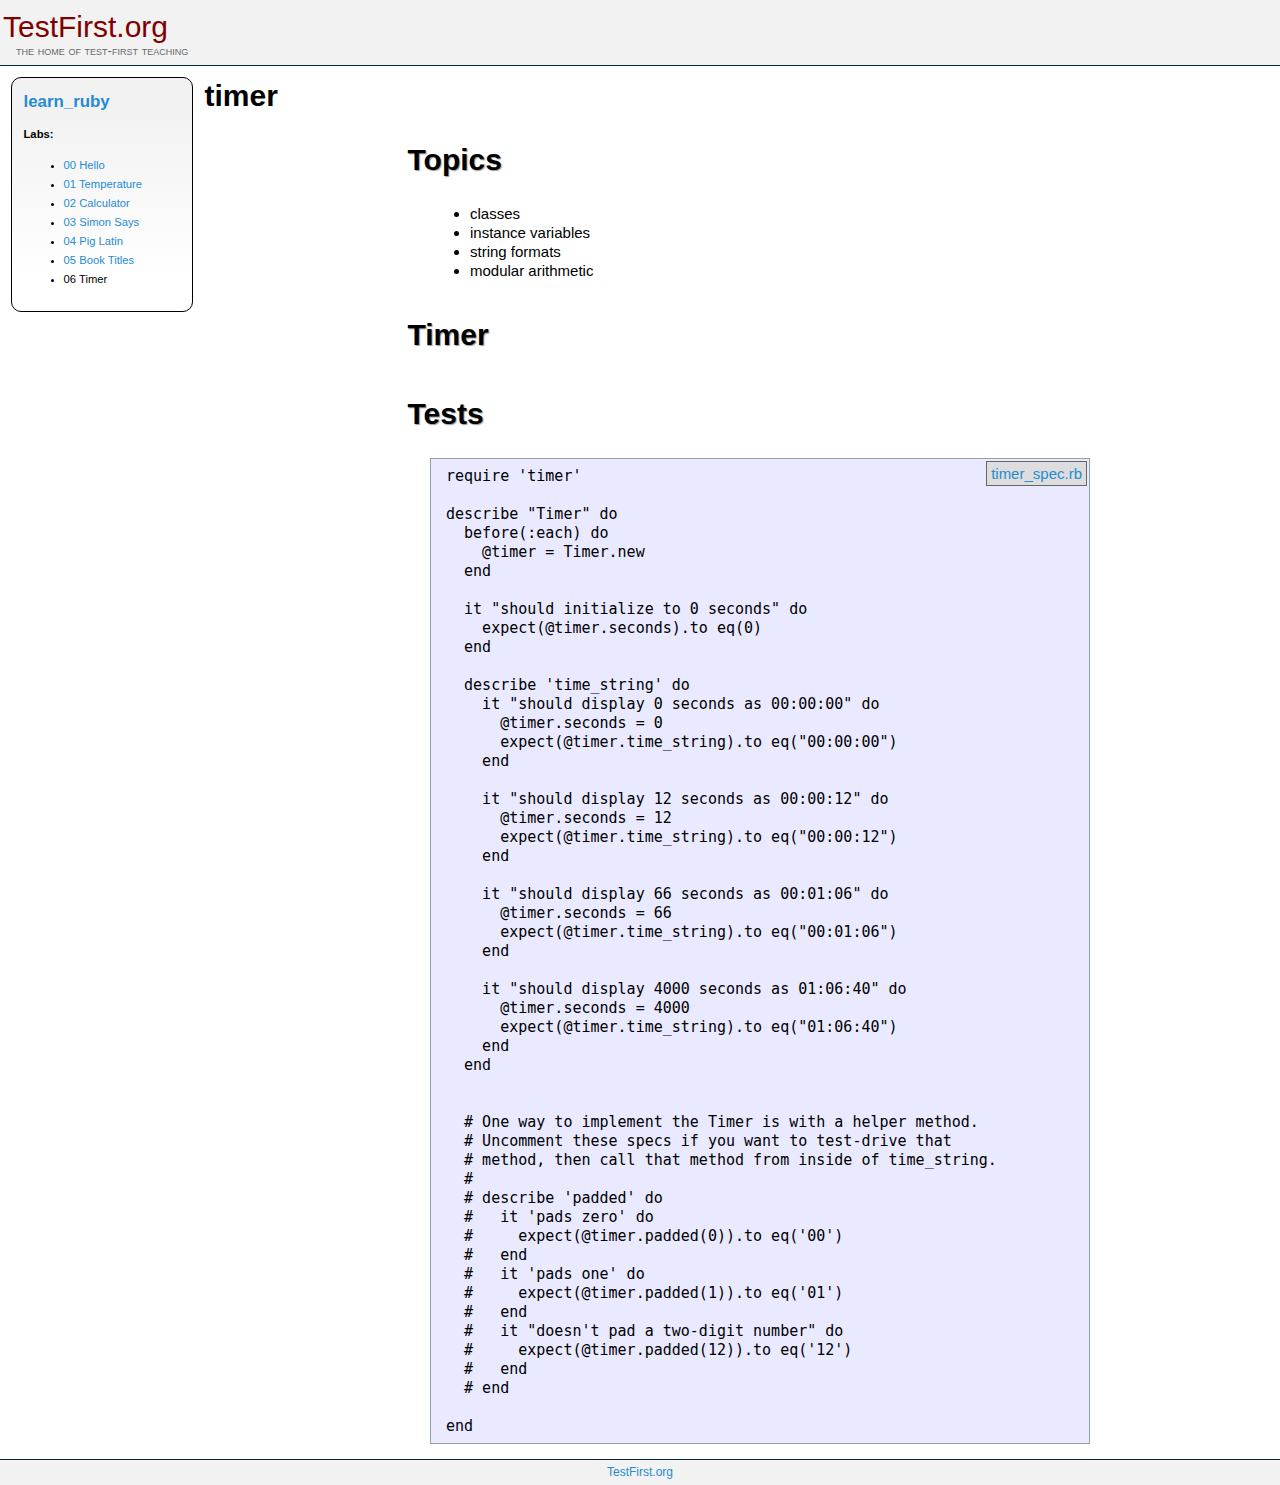
<file: Ruby/learn_ruby-master/learn_ruby-master/06_timer/index.html>
<html>
  <head>
    <title>Test-First Teaching: learn_ruby: timer</title>
    <link href="../assets/style.css" media="screen" rel="stylesheet" type="text/css" />
  </head>
  <body>
    <div class="header">
      <h1><a href="http://testfirst.org">TestFirst.org</a></h1>
      <h2>the home of test-first teaching</h2>
    </div>
    <div class="nav">
      <h2><a href="../index.html">learn_ruby</a></h2>
      <b>Labs:</b>
      <ul>
        <li><a href="../00_hello/index.html">00 Hello</a></li>
        <li><a href="../01_temperature/index.html">01 Temperature</a></li>
        <li><a href="../02_calculator/index.html">02 Calculator</a></li>
        <li><a href="../03_simon_says/index.html">03 Simon Says</a></li>
        <li><a href="../04_pig_latin/index.html">04 Pig Latin</a></li>
        <li><a href="../05_book_titles/index.html">05 Book Titles</a></li>
        <li>06 Timer</li>
      </ul>
    </div>
    <h1>timer</h1>
    <div class="content"><div class="rspec_file">  <div class="intro"><h1>Topics</h1>

<ul>
<li>classes</li>
<li>instance variables</li>
<li>string formats</li>
<li>modular arithmetic</li>
</ul>


<h1>Timer</h1>
</div>
  <div class="tests">
    <h1>Tests</h1>
<a class="raw_file" href="timer_spec.rb">timer_spec.rb</a>
    <pre>
require 'timer'

describe &quot;Timer&quot; do
  before(:each) do
    @timer = Timer.new
  end

  it &quot;should initialize to 0 seconds&quot; do
    expect(@timer.seconds).to eq(0)
  end

  describe 'time_string' do
    it &quot;should display 0 seconds as 00:00:00&quot; do
      @timer.seconds = 0
      expect(@timer.time_string).to eq(&quot;00:00:00&quot;)
    end

    it &quot;should display 12 seconds as 00:00:12&quot; do
      @timer.seconds = 12
      expect(@timer.time_string).to eq(&quot;00:00:12&quot;)
    end

    it &quot;should display 66 seconds as 00:01:06&quot; do
      @timer.seconds = 66
      expect(@timer.time_string).to eq(&quot;00:01:06&quot;)
    end

    it &quot;should display 4000 seconds as 01:06:40&quot; do
      @timer.seconds = 4000
      expect(@timer.time_string).to eq(&quot;01:06:40&quot;)
    end
  end


  # One way to implement the Timer is with a helper method.
  # Uncomment these specs if you want to test-drive that
  # method, then call that method from inside of time_string.
  #
  # describe 'padded' do
  #   it 'pads zero' do
  #     expect(@timer.padded(0)).to eq('00')
  #   end
  #   it 'pads one' do
  #     expect(@timer.padded(1)).to eq('01')
  #   end
  #   it &quot;doesn't pad a two-digit number&quot; do
  #     expect(@timer.padded(12)).to eq('12')
  #   end
  # end

end</pre>
  </div>
</div>
</div>
    <div class="footer"><a href="http://testfirst.org">TestFirst.org</a></div>
  </body>
</html>
</file>
<file: JavaScript30-master/19 - Webcam Fun/style.css>
html {
  box-sizing: border-box;
}

*, *:before, *:after {
  box-sizing: inherit;
}

html {
  font-size: 10px;
  background:#ffc600;
}

.photobooth {
  background:white;
  max-width:150rem;
  margin: 2rem auto;
  border-radius:2px;
}

/*clearfix*/
.photobooth:after {
  content: '';
  display: block;
  clear: both;
}

.photo {
  width:100%;
  float:left;
}

.player {
  position: absolute;
  top:20px;
  right: 20px;
  width:200px;
}

/*
  Strip!
*/

.strip {
  padding:2rem;
}
.strip img {
  width:100px;
  overflow-x: scroll;
  padding:0.8rem 0.8rem 2.5rem 0.8rem;
  box-shadow:0 0 3px rgba(0,0,0,0.2);
  background:white;
}

.strip a:nth-child(5n+1) img { transform: rotate(10deg); }
.strip a:nth-child(5n+2) img { transform: rotate(-2deg); }
.strip a:nth-child(5n+3) img { transform: rotate(8deg); }
.strip a:nth-child(5n+4) img { transform: rotate(-11deg); }
.strip a:nth-child(5n+5) img { transform: rotate(12deg); }
</file>
<file: Ruby/learn_ruby-master/learn_ruby-master/assets/style.css>
/* Solarized Palette http://ethanschoonover.com/solarized */
/* Font Stacks http://www.artsiteframework.com/guide/fontstacks.php */
body {
  background-color: white;
  font-family: Optima, Candara, "Trebuchet MS", sans-serif;
  margin: 0px;
  font-size: 15px;
  line-height: 19px; }

a, a:visited {
  color: #268bd2; }

a:hover {
  text-decoration: underline; }

a {
  text-decoration: none; }

.content {
  padding: 0 2em 0 18em;
  min-height: 30em;
  min-width: 20em;
  max-width: 44em;
  margin: 1em auto; }
  .content h1, .content h2, .content h3 {
    font-family: "Lucida Sans", "Lucida Grande", "Lucida Sans Unicode", Verdana, sans-serif;
    margin-left: -1em; }
  .content h1 {
    text-shadow: #999 1px 1px 1px;
    padding: .5em .25em;
    margin-top: 1em; }
  .content h2 {
    margin-top: 1em;
    border-bottom: #268bd2 1px dotted; }
  .content pre {
    overflow-x: auto; }

.header, .footer {
  font-size: 80%;
  padding: .25em;
  background-color: #f2f2f2; }

.header {
  border-bottom: 1px solid #002b36;
  text-align: left; }
  .header h1 {
    color: #800000;
    margin: 0 0 -8px 0;
    padding: 0;
    font: 30px/48px Optima, Candara, "Trebuchet MS", sans-serif;
    letter-spacing: 0; }
  .header h2 {
    margin: 0 0 4px 13px;
    padding: 0;
    font: 10pt Optima, Candara, "Trebuchet MS", sans-serif;
    color: #686868;
    letter-spacing: 0;
    font-variant: small-caps; }
  .header a, .header a:visited {
    color: #800000;
    text-decoration: none; }
  .header a:hover {
    color: #37030B;
    text-decoration: none; }

.footer {
  border-top: 1px solid #002b36;
  text-align: center; }

.nav {
  float: left;
  margin: 1em;
  padding: 0 1em 1em;
  width: 14em;
  font-size: 75%; }

.nav {
  background: -webkit-gradient(linear, left bottom, left top, color-stop(0.15, white), color-stop(0.85, #f2f2f2));
  background: -moz-linear-gradient(center bottom, white 15%, #f2f2f2 85%);
  -moz-border-radius: 10px;
  border-radius: 10px;
  border: 1px solid black; }

.rspec_file > .tests {
  position: relative; }
  .rspec_file > .tests a.raw_file {
    float: right;
    position: absolute;
    right: 0;
    padding: 2px 4px;
    margin: 3px;
    border: 1px solid #666;
    background: #ddd; }

pre {
  font-family: "Lucida Sans Typewriter Regular", "lucida console", monaco, "andale mono", "bitstream vera sans mono", consolas, "DejaVu Sans Mono", Courier, "Courier New", monospace;
  background-color: #e9e9ff;
  padding: .5em 1em;
  border: 1px solid #93a1a1; }

code {
  font-family: "Lucida Sans Typewriter Regular", "lucida console", monaco, "andale mono", "bitstream vera sans mono", consolas, "DejaVu Sans Mono", Courier, "Courier New", monospace;
  background-color: #efefff; }

pre > code {
  background-color: #e9e9ff; }

li > p:nth-child(0) {
  margin: 0; }

ul li ul li {
  margin-top: .1em;
  margin-bottom: 1em; }
</file>
<file: ShayHoweProject/assets/stylesheets/styles.css>
/* http://meyerweb.com/eric/tools/css/reset/ 
   v2.0 | 20110126
   License: none (public domain)
*/

html, body, div, span, applet, object, iframe,
h1, h2, h3, h4, h5, h6, p, blockquote, pre,
a, abbr, acronym, address, big, cite, code,
del, dfn, em, img, ins, kbd, q, s, samp,
small, strike, strong, sub, sup, tt, var,
b, u, i, center,
dl, dt, dd, ol, ul, li,
fieldset, form, label, legend,
table, caption, tbody, tfoot, thead, tr, th, td,
article, aside, canvas, details, embed, 
figure, figcaption, footer, header, hgroup, 
menu, nav, output, ruby, section, summary,
time, mark, audio, video {
	margin: 0;
	padding: 0;
	border: 0;
	font-size: 100%;
	font: inherit;
	vertical-align: baseline;
}
/* HTML5 display-role reset for older browsers */
article, aside, details, figcaption, figure, 
footer, header, hgroup, menu, nav, section {
	display: block;
}
body {
	line-height: 1;
}
ol, ul {
	list-style: none;
}
blockquote, q {
	quotes: none;
}
blockquote:before, blockquote:after,
q:before, q:after {
	content: '';
	content: none;
}
table {
	border-collapse: collapse;
	border-spacing: 0;
}
</file>
